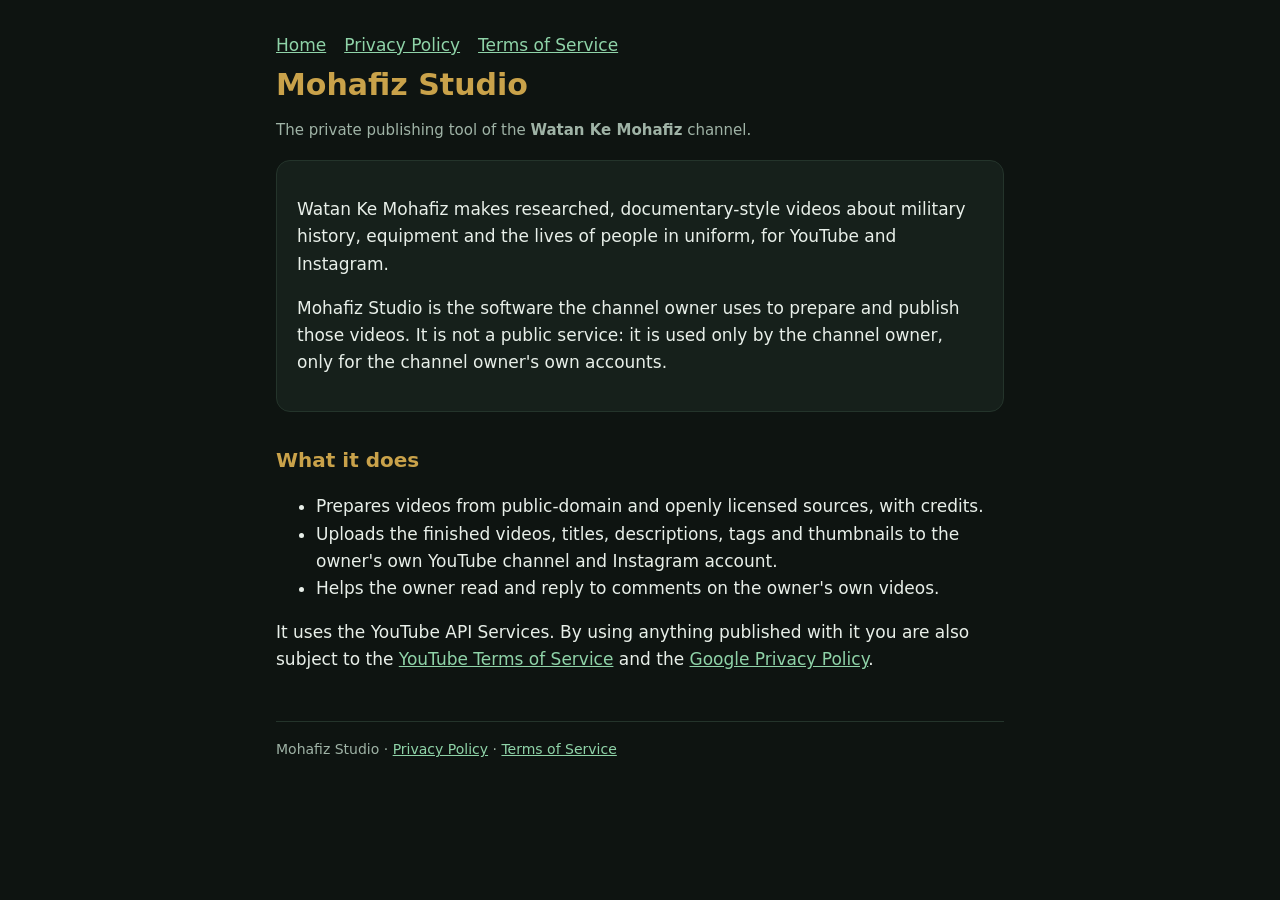
<file: index.html>
<!doctype html>
<html lang="en">
<head>
<meta charset="utf-8">
<meta name="viewport" content="width=device-width, initial-scale=1">
<title>Mohafiz Studio</title>
<meta name="description" content="Mohafiz Studio is the private publishing tool of the Watan Ke Mohafiz channel.">
<link rel="stylesheet" href="style.css">
</head>
<body>
<main>
  <nav><a href="index.html">Home</a><a href="privacy.html">Privacy Policy</a><a href="terms.html">Terms of Service</a></nav>
  <h1>Mohafiz Studio</h1>
  <p class="muted">The private publishing tool of the <strong>Watan Ke Mohafiz</strong> channel.</p>
  <div class="card">
    <p>Watan Ke Mohafiz makes researched, documentary-style videos about military history, equipment and the
    lives of people in uniform, for YouTube and Instagram.</p>
    <p>Mohafiz Studio is the software the channel owner uses to prepare and publish those videos. It is not a
    public service: it is used only by the channel owner, only for the channel owner's own accounts.</p>
  </div>
  <h2>What it does</h2>
  <ul>
    <li>Prepares videos from public-domain and openly licensed sources, with credits.</li>
    <li>Uploads the finished videos, titles, descriptions, tags and thumbnails to the owner's own YouTube channel
    and Instagram account.</li>
    <li>Helps the owner read and reply to comments on the owner's own videos.</li>
  </ul>
  <p>It uses the YouTube API Services. By using anything published with it you are also subject to the
  <a href="https://www.youtube.com/t/terms">YouTube Terms of Service</a> and the
  <a href="https://policies.google.com/privacy">Google Privacy Policy</a>.</p>
  <footer>Mohafiz Studio · <a href="privacy.html">Privacy Policy</a> · <a href="terms.html">Terms of Service</a></footer>
</main>
</body>
</html>
</file>
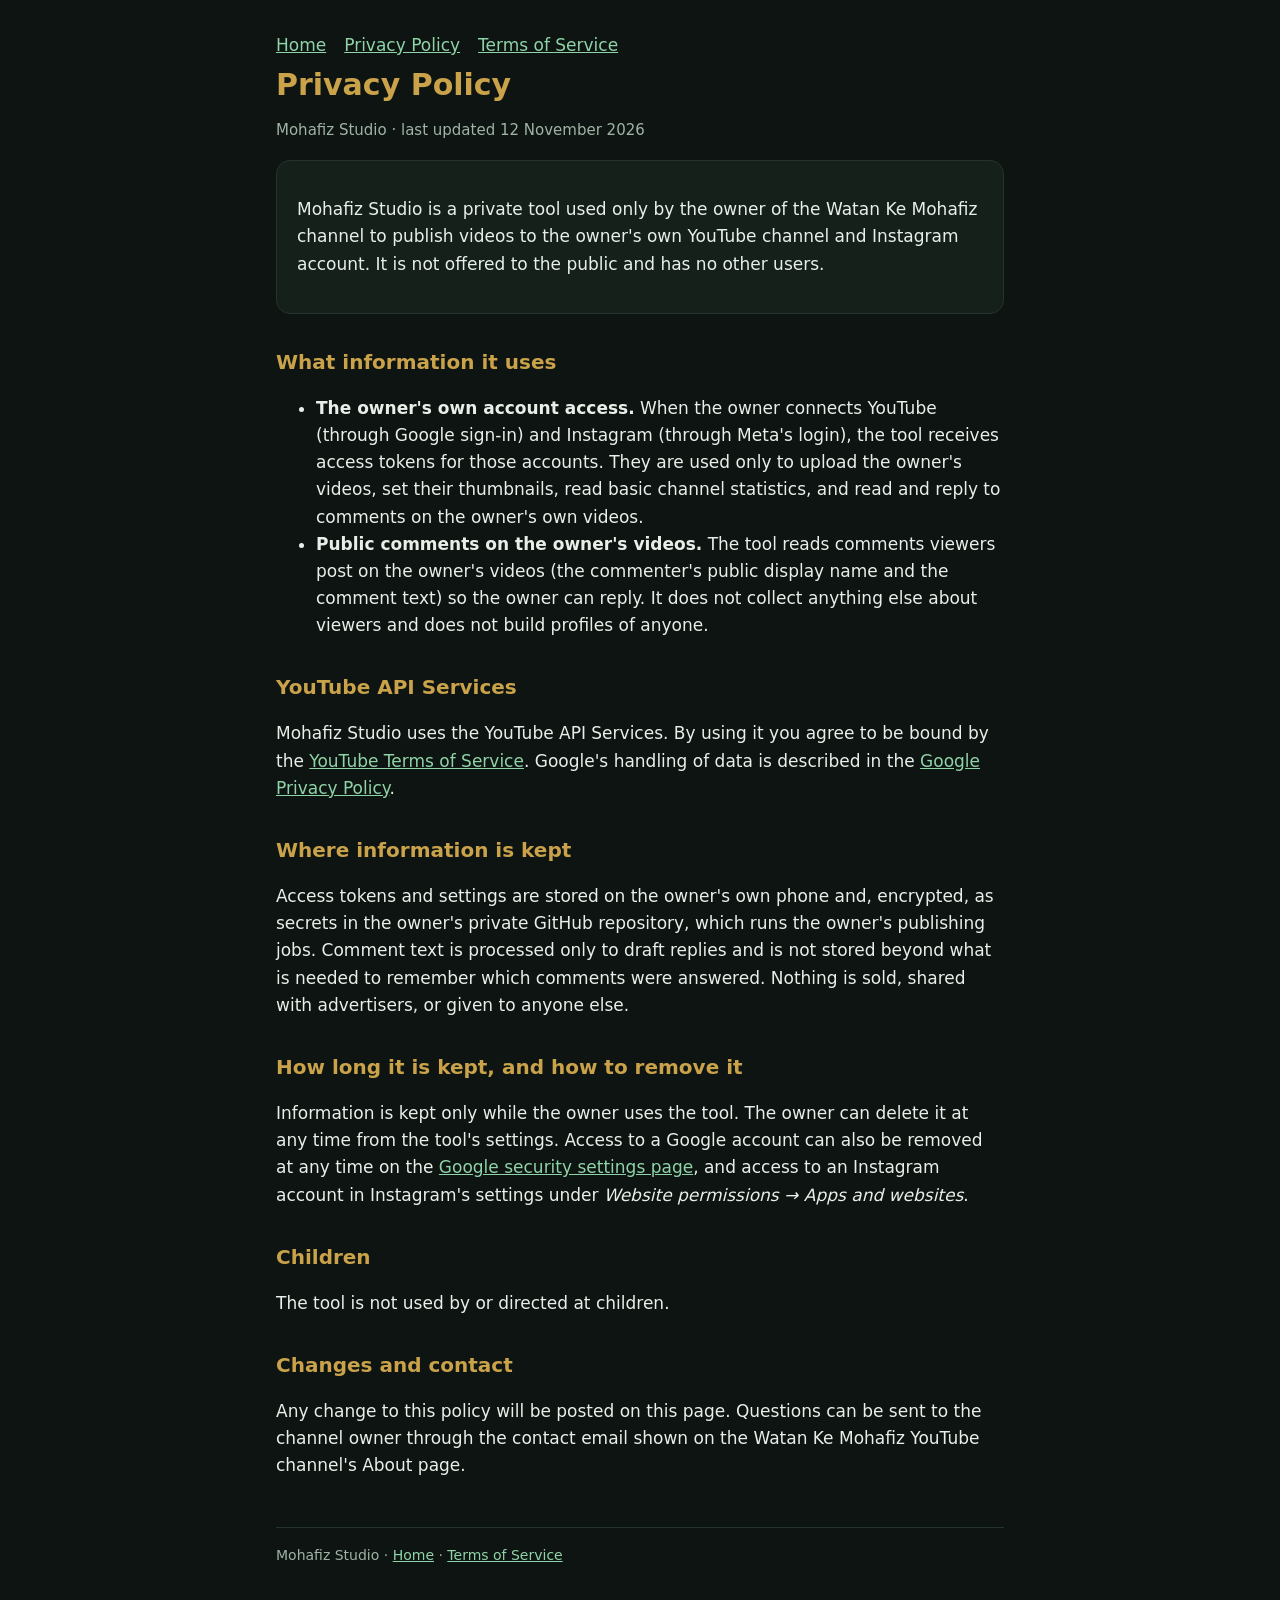
<file: privacy.html>
<!doctype html>
<html lang="en">
<head>
<meta charset="utf-8">
<meta name="viewport" content="width=device-width, initial-scale=1">
<title>Privacy Policy - Mohafiz Studio</title>
<link rel="stylesheet" href="style.css">
</head>
<body>
<main>
  <nav><a href="index.html">Home</a><a href="privacy.html">Privacy Policy</a><a href="terms.html">Terms of Service</a></nav>
  <h1>Privacy Policy</h1>
  <p class="muted">Mohafiz Studio · last updated 12 November 2026</p>

  <div class="card">
    <p>Mohafiz Studio is a private tool used only by the owner of the Watan Ke Mohafiz channel to publish videos
    to the owner's own YouTube channel and Instagram account. It is not offered to the public and has no other
    users.</p>
  </div>

  <h2>What information it uses</h2>
  <ul>
    <li><strong>The owner's own account access.</strong> When the owner connects YouTube (through Google sign-in)
    and Instagram (through Meta's login), the tool receives access tokens for those accounts. They are used only to
    upload the owner's videos, set their thumbnails, read basic channel statistics, and read and reply to comments
    on the owner's own videos.</li>
    <li><strong>Public comments on the owner's videos.</strong> The tool reads comments viewers post on the owner's
    videos (the commenter's public display name and the comment text) so the owner can reply. It does not collect
    anything else about viewers and does not build profiles of anyone.</li>
  </ul>

  <h2>YouTube API Services</h2>
  <p>Mohafiz Studio uses the YouTube API Services. By using it you agree to be bound by the
  <a href="https://www.youtube.com/t/terms">YouTube Terms of Service</a>. Google's handling of data is described
  in the <a href="https://policies.google.com/privacy">Google Privacy Policy</a>.</p>

  <h2>Where information is kept</h2>
  <p>Access tokens and settings are stored on the owner's own phone and, encrypted, as secrets in the owner's
  private GitHub repository, which runs the owner's publishing jobs. Comment text is processed only to draft
  replies and is not stored beyond what is needed to remember which comments were answered. Nothing is sold,
  shared with advertisers, or given to anyone else.</p>

  <h2>How long it is kept, and how to remove it</h2>
  <p>Information is kept only while the owner uses the tool. The owner can delete it at any time from the tool's
  settings. Access to a Google account can also be removed at any time on the
  <a href="https://myaccount.google.com/permissions">Google security settings page</a>, and access to an Instagram
  account in Instagram's settings under <em>Website permissions → Apps and websites</em>.</p>

  <h2>Children</h2>
  <p>The tool is not used by or directed at children.</p>

  <h2>Changes and contact</h2>
  <p>Any change to this policy will be posted on this page. Questions can be sent to the channel owner through
  the contact email shown on the Watan Ke Mohafiz YouTube channel's About page.</p>

  <footer>Mohafiz Studio · <a href="index.html">Home</a> · <a href="terms.html">Terms of Service</a></footer>
</main>
</body>
</html>
</file>
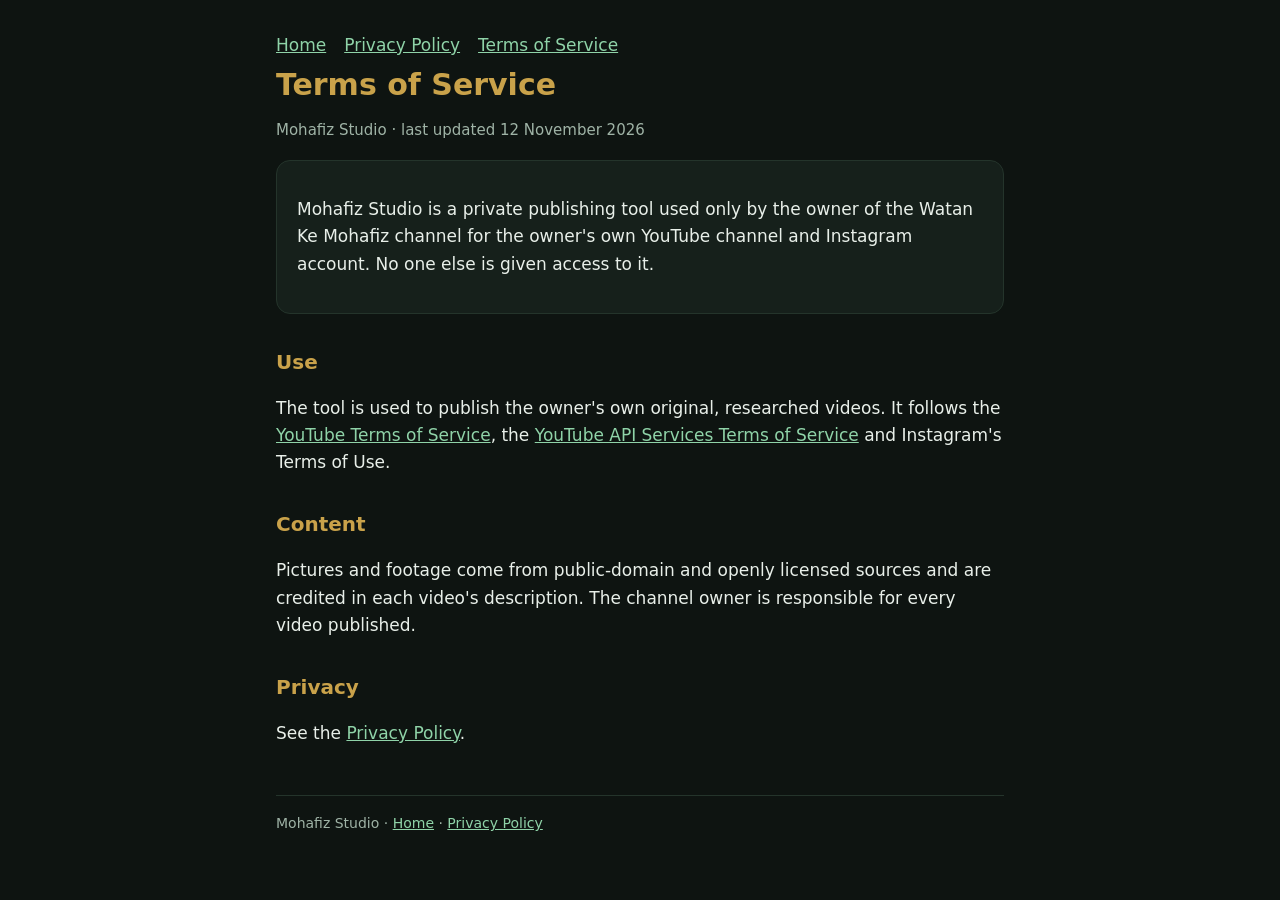
<file: terms.html>
<!doctype html>
<html lang="en">
<head>
<meta charset="utf-8">
<meta name="viewport" content="width=device-width, initial-scale=1">
<title>Terms of Service - Mohafiz Studio</title>
<link rel="stylesheet" href="style.css">
</head>
<body>
<main>
  <nav><a href="index.html">Home</a><a href="privacy.html">Privacy Policy</a><a href="terms.html">Terms of Service</a></nav>
  <h1>Terms of Service</h1>
  <p class="muted">Mohafiz Studio · last updated 12 November 2026</p>
  <div class="card">
    <p>Mohafiz Studio is a private publishing tool used only by the owner of the Watan Ke Mohafiz channel for the
    owner's own YouTube channel and Instagram account. No one else is given access to it.</p>
  </div>
  <h2>Use</h2>
  <p>The tool is used to publish the owner's own original, researched videos. It follows the
  <a href="https://www.youtube.com/t/terms">YouTube Terms of Service</a>, the
  <a href="https://developers.google.com/youtube/terms/api-services-terms-of-service">YouTube API Services Terms of
  Service</a> and Instagram's Terms of Use.</p>
  <h2>Content</h2>
  <p>Pictures and footage come from public-domain and openly licensed sources and are credited in each video's
  description. The channel owner is responsible for every video published.</p>
  <h2>Privacy</h2>
  <p>See the <a href="privacy.html">Privacy Policy</a>.</p>
  <footer>Mohafiz Studio · <a href="index.html">Home</a> · <a href="privacy.html">Privacy Policy</a></footer>
</main>
</body>
</html>
</file>
<file: style.css>
:root { --bg: #0e1411; --card: #16201b; --ink: #e8efe9; --muted: #9fb3a6; --brass: #c9a24a; --green: #2f5d43; }
* { box-sizing: border-box; }
body { margin: 0; background: var(--bg); color: var(--ink); font: 17px/1.6 system-ui, -apple-system, "Segoe UI", Roboto, sans-serif; }
main { max-width: 760px; margin: 0 auto; padding: 32px 16px 64px; }
h1 { color: var(--brass); font-size: 30px; line-height: 1.2; margin: 8px 0 4px; }
h2 { color: var(--brass); font-size: 20px; margin-top: 32px; }
p, li { color: var(--ink); }
.muted { color: var(--muted); font-size: 15px; }
.card { background: var(--card); border: 1px solid #24342b; border-radius: 14px; padding: 18px 20px; margin: 18px 0; }
a { color: #8fd3a8; }
nav a { margin-right: 18px; }
footer { margin-top: 48px; color: var(--muted); font-size: 14px; border-top: 1px solid #24342b; padding-top: 16px; }
</file>
